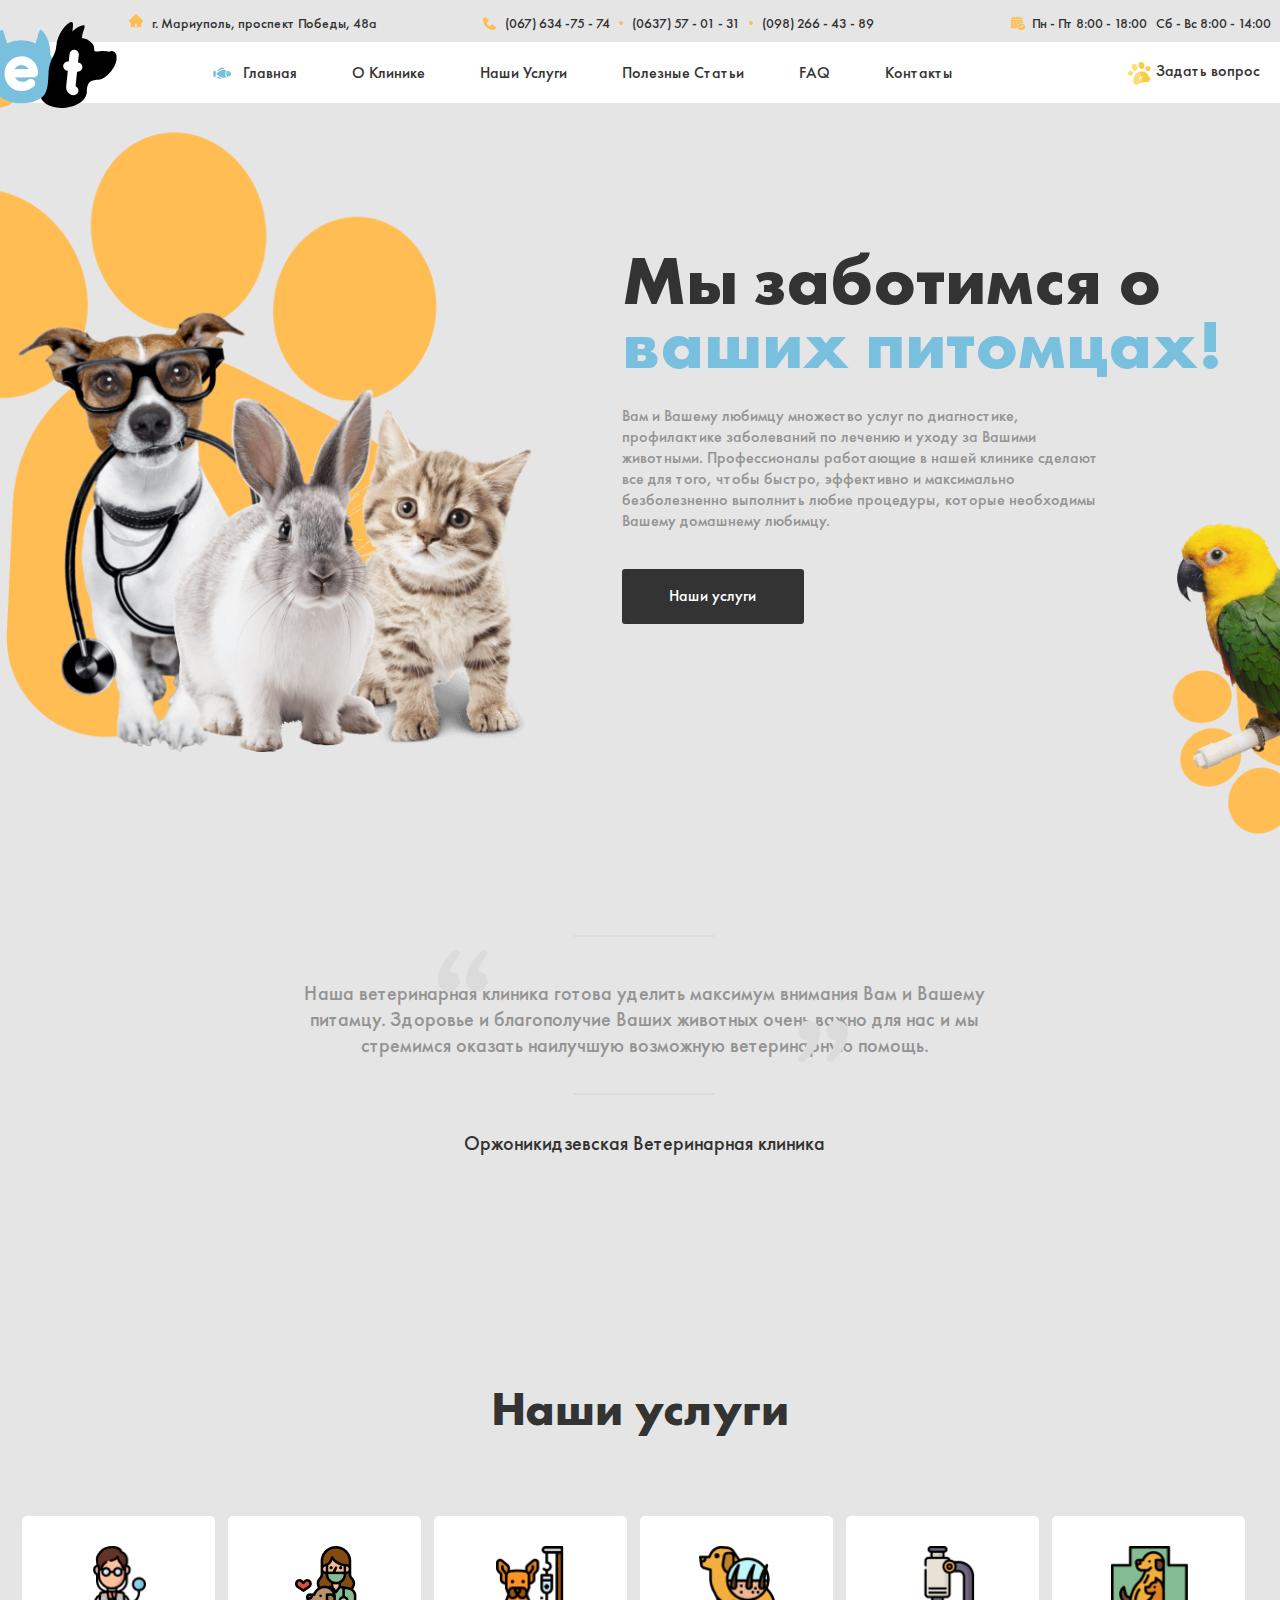
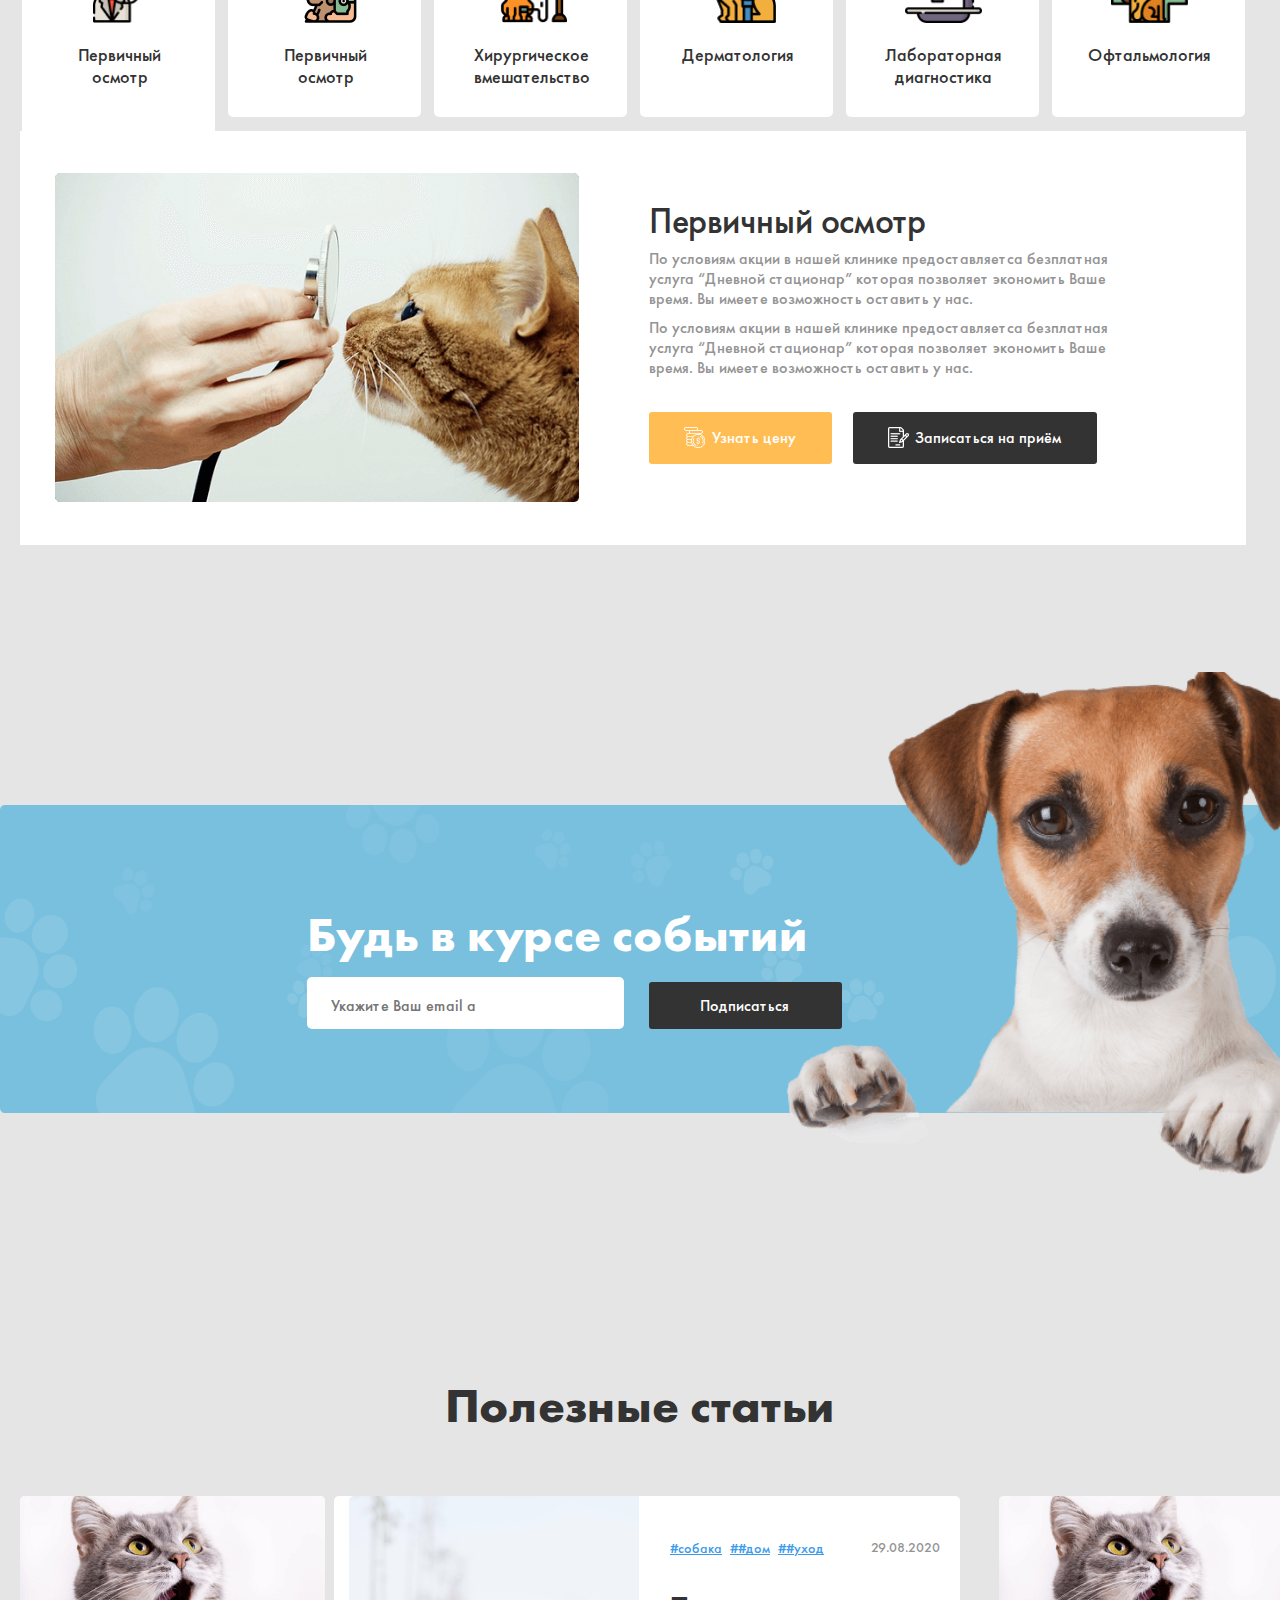
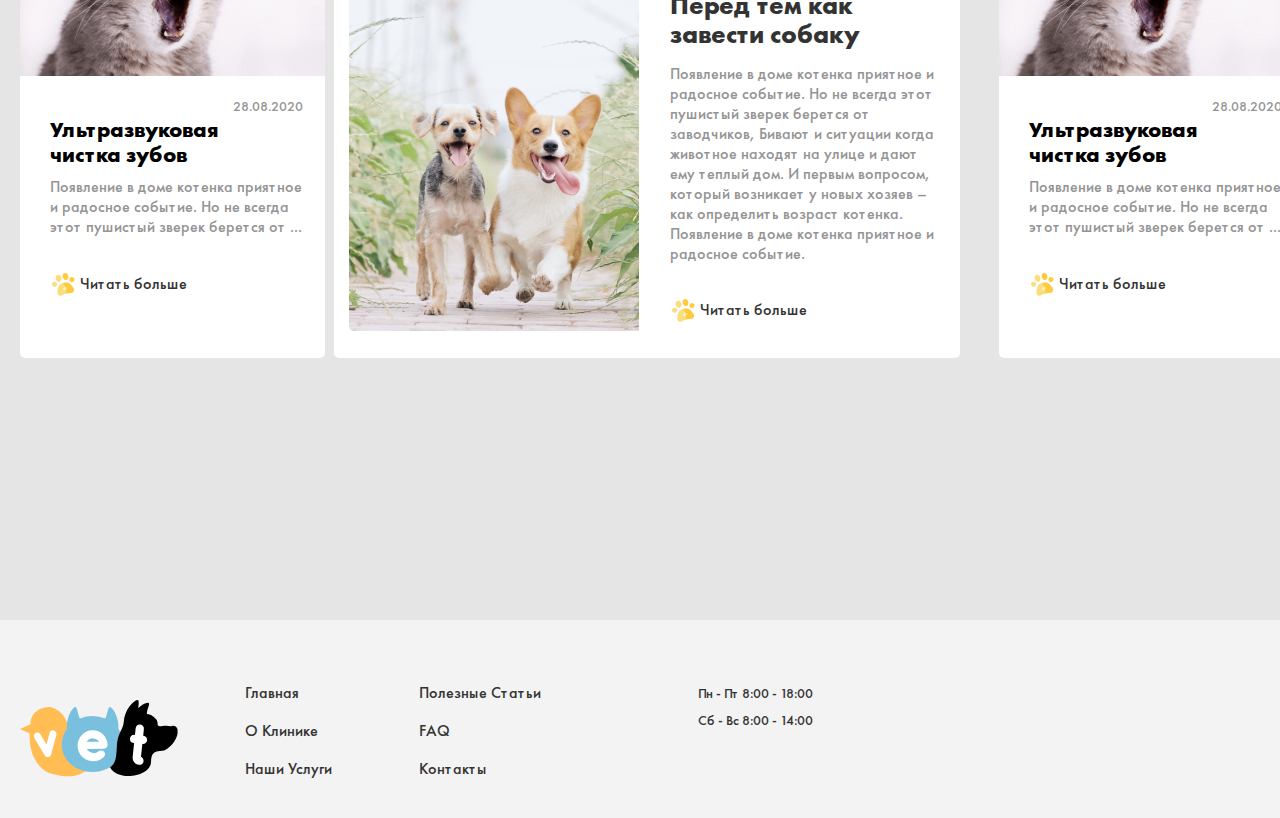
<file: index.html>
<!DOCTYPE html>
<html lang="ru">
<head>
  <meta charset="UTF-8">
  <meta name="viewport" content="width=device-width, initial-scale=1.0">
  <title>Rafikov</title>
  <link rel="stylesheet" href="css/normalize.css">
  <link rel="stylesheet" href="css/style.css">
</head>
<body>
  <header class="site-header">
    <di class="header__call-wrapper">
      <div class="container call-wrapper__container">
        <address class="address">г. Мариуполь, проспект Победы, 48а</address>
        <a class="call-link call-link--tell" href="tel:+0676347574">(067) 634 -75 - 74</a>
        <a class="call-link point" href="tel:+0637570131">(0637) 57 - 01 - 31</a>
        <a class="call-link point" href="tel:+0982664389">(098) 266 - 43 - 89</a>
        <a class="call-link data" href="#">Пн - Пт 8:00 - 18:00</a>
        <a class="call-link" href="#">Сб - Вс 8:00 - 14:00</a>
      </div>
    </di>
    <div class="header__sitenav-box">
      <div class="container sitenav-box__container">
        <a class="site-logo" href="index.html">
          <img class="logo-img" src="img/logo.svg" alt="logo" width="177" height="86">
        </a>
        <nav class="sitanav">
          <ul class="sitenav__list">
            <li class="list__item">
              <a class="list__link list__link--active" href="#">Главная</a>
            </li>
            <li class="list__item">
              <a class="list__link" href="#">О Клинике</a>
            </li>
            <li class="list__item">
              <a class="list__link" href="#">Наши Услуги</a>
            </li>
            <li class="list__item">
              <a class="list__link" href="#">Полезные Статьи</a>
            </li>
            <li class="list__item">
              <a class="list__link" href="#">FAQ</a>
            </li>
            <li class="list__item">
              <a class="list__link" href="#">Контакты</a>
            </li>
          </ul>
        </nav>
        <a class="sitenav-box__link" href="#">Задать вопрос</a>
      </div>
    </div>
  </header>

  <section class="hero">
    <div class="container hero__container">
      <div class="hero__box">
        <h2 class="hero__heading">
          Мы заботимся о <span class="hero__span">ваших питомцах!</span>
        </h2>
        <p class="hero__text">Вам и Вашему любимцу множество услуг по диагностике, профилактике заболеваний по лечению и уходу за Вашими животными. Профессионалы работающие в нашей клинике сделают все для того, чтобы быстро, эффективно и максимально безболезненно выполнить любие процедуры, которые необходимы Вашему домашнему любимцу.
        </p>
        <a class="hero__link" href="#">Наши услуги</a>
      </div>
    </div>
  </section>

  <section class="comment-box">
    <div class="container comment__container">
      <h2 class="comment-box__heading">Оржоникидзевская Ветеринарная клиника</h2>
      <blockquote class="blockquote">
        Наша ветеринарная клиника готова уделить максимум внимания Вам и Вашему питамцу. Здоровье и благополучие Ваших животных очень важно для нас и мы стремимся оказать наилучшую возможную ветеринарную помощь.
      </blockquote>
    </div>
  </section>

  <section class="services">
    <div class="container services__container">
      <div class="services__wrapper">
        <h2 class="wrapper__heading">Наши услуги</h2>
        <ul class="services-list">
          <li class="services__item services__item--active">
            <a class="services__link" href="#">
              <h3 class="link__heading man">Первичный осмотр</h3>
            </a>
          </li>
          <li class="services__item">
            <a class="services__link" href="#">
              <h3 class="link__heading woman">Первичный осмотр</h3>
            </a>
          </li>
          <li class="services__item">
            <a class="services__link" href="#">
              <h3 class="link__heading dog">Хирургическое вмешательство</h3>
            </a>
          </li>
          <li class="services__item">
            <a class="services__link" href="#">
              <h3 class="link__heading dog-other">Дерматология</h3>
            </a>
          </li>
          <li class="services__item">
            <a class="services__link" href="#">
              <h3 class="link__heading microscop">Лабораторная диагностика</h3>
            </a>
          </li>
          <li class="services__item ">
            <a class="services__link" href="#">
              <h3 class="link__heading dogs">Офтальмология</h3>
            </a>
          </li>
          <li class="services__item services__item--none">
            <a class="services__link" href="#">
              <h3 class="link__heading">Первичный осмотр</h3>
            </a>
          </li>
          <li class="services__item services__item--none">
            <a class="services__link" href="#">
              <h3 class="link__heading">Первичный осмотр</h3>
            </a>
          </li>
          <li class="services__item services__item--none">
            <a class="services__link" href="#">
              <h3 class="link__heading">Первичный осмотр</h3>
            </a>
          </li>
          <li class="services__item services__item--none">
            <a class="services__link" href="#">
              <h3 class="link__heading">Первичный осмотр</h3>
            </a>
          </li>
          <li class="services__item services__item--none">
            <a class="services__link" href="#">
              <h3 class="link__heading">Первичный осмотр</h3>
            </a>
          </li>
          <li class="services__item services__item--none">
            <a class="services__link" href="#">
              <h3 class="link__heading">Первичный осмотр</h3>
            </a>
          </li>
        </ul>

        <ul class="list-wrapper">
          <li class="list-item">
            <div class="list-item__box">
              <h3 class="list-item__heading">Первичный осмотр</h3>
              <p class="list-item_text text-margin">По условиям акции в нашей клинике предоставляетса безплатная услуга “Дневной стационар” которая позволяет экономить Ваше время. Вы имеете возможность оставить у нас.</p>
              <p class="list-item_text last-text">По условиям акции в нашей клинике предоставляетса безплатная услуга “Дневной стационар” которая позволяет экономить Ваше время. Вы имеете возможность оставить у нас.</p>
              <div class="list-item__info">
                <a class="list-item__link money" href="#">Узнать цену</a>
                <a class="list-item__link document" href="#">Записаться на приём</a>
              </div>
            </div>
          </li>
        </ul>
      </div>
    </div>
  </section>

  <section class="form-part">
    <div class="container">
      <form class="form" action="https://echo.htmlacademy.ru" method="POST">
        <h2 class="form__heading">Будь в курсе событий</h2>
        <input class="input-email" type="email" name="email" placeholder="Укажите Ваш email адрес" aria-label="email" pattern="^([a-z0-9_\.-]+)@([\da-z\.-]+)\.([a-z\.]{2,6})$" required>
        <button class="form__button" type="submit">Подписаться</button>
      </form>
    </div>
  </section>

  <section class="comment">
    <div class="container">
      <h2 class="comment__heading">Полезные статьи</h2>
      <ul class="comment-list">
        <li class="comment-list__item">
          <div class="comment-box">
            <time class="comment__time" datetime="2020-08-28">28.08.2020</time>
            <h3 class="comment-box__title">Ультразвуковая чистка зубов</h3>
            <p class="comment__text">Появление в доме котенка приятное и радосное событие. Но не всегда этот пушистый зверек берется от ...</p>
            <a class="comment__link" href="#">Читать больше</a>
          </div>
        </li>

        <li class="comment-list__item--active">
          <div class="item--active__box">
            <div class="link-wrapper">
              <a class="link-wrapper__link" href="#">#собака</a>
              <a class="link-wrapper__link" href="#">##дом</a>
              <a class="link-wrapper__link" href="#">##уход</a>
              <time class="comment__time" datetime="2020-08-29">29.08.2020</time>
            </div>
            <h2 class="item--active__heading">Перед тем как завести собаку</h2>
            <p class="item--active__text">Появление в доме котенка приятное и радосное событие. Но не всегда этот пушистый зверек берется от заводчиков, Бивают и ситуации когда животное находят на улице и дают ему теплый дом. И первым вопросом, который возникает у новых хозяев – как определить возраст котенка. Появление в доме котенка приятное и радосное событие.</p>
            <a class="comment__link" href="#">Читать больше</a>
          </div>
        </li>

        <li class="comment-list__item">
          <div class="comment-box">
            <time class="comment__time" datetime="2020-08-28">28.08.2020</time>
            <h3 class="comment-box__title">Ультразвуковая чистка зубов</h3>
            <p class="comment__text">Появление в доме котенка приятное и радосное событие. Но не всегда этот пушистый зверек берется от ...</p>
            <a class="comment__link" href="#">Читать больше</a>
          </div>
        </li>
      </ul>
    </div>
  </section>

  <footer class="site-footer">
    <div class="container footer__container">
      <a class="site-logo-footer" href="index.html">
        <img class="footer-logo__img" src="img/logo.svg" alt="logo" width="158" height="76">
      </a>
      <div class="footer-wrapper">
        <ul class="footer-list footer-list--margin">
          <li class="footer-list__item">
            <a class="footer-list__link" href="#">Главная</a>
          </li>
          <li class="footer-list__item">
            <a class="footer-list__link" href="#">О Клинике</a>
          </li>
          <li class="footer-list__item">
            <a class="footer-list__link" href="#">Наши Услуги</a>
          </li>
        </ul>

        <ul class="footer-list list-margin">
          <li class="footer-list__item">
            <a class="footer-list__link" href="#">Полезные Статьи</a>
          </li>
          <li class="footer-list__item">
            <a class="footer-list__link" href="#">FAQ</a>
          </li>
          <li class="footer-list__item">
            <a class="footer-list__link" href="#">Контакты</a>
          </li>
        </ul>
        <ul class="footer-data-list">
          <li class="data-list__item">
            <a class="data-list__link" href="#">Пн - Пт 8:00 - 18:00</a>
          </li>
          <li class="data-list__item">
            <a class="data-list__link" href="#">Сб - Вс 8:00 - 14:00</a>
          </li>
        </ul>
      </div>
    </div>
  </footer>
</body>
</html>
</file>
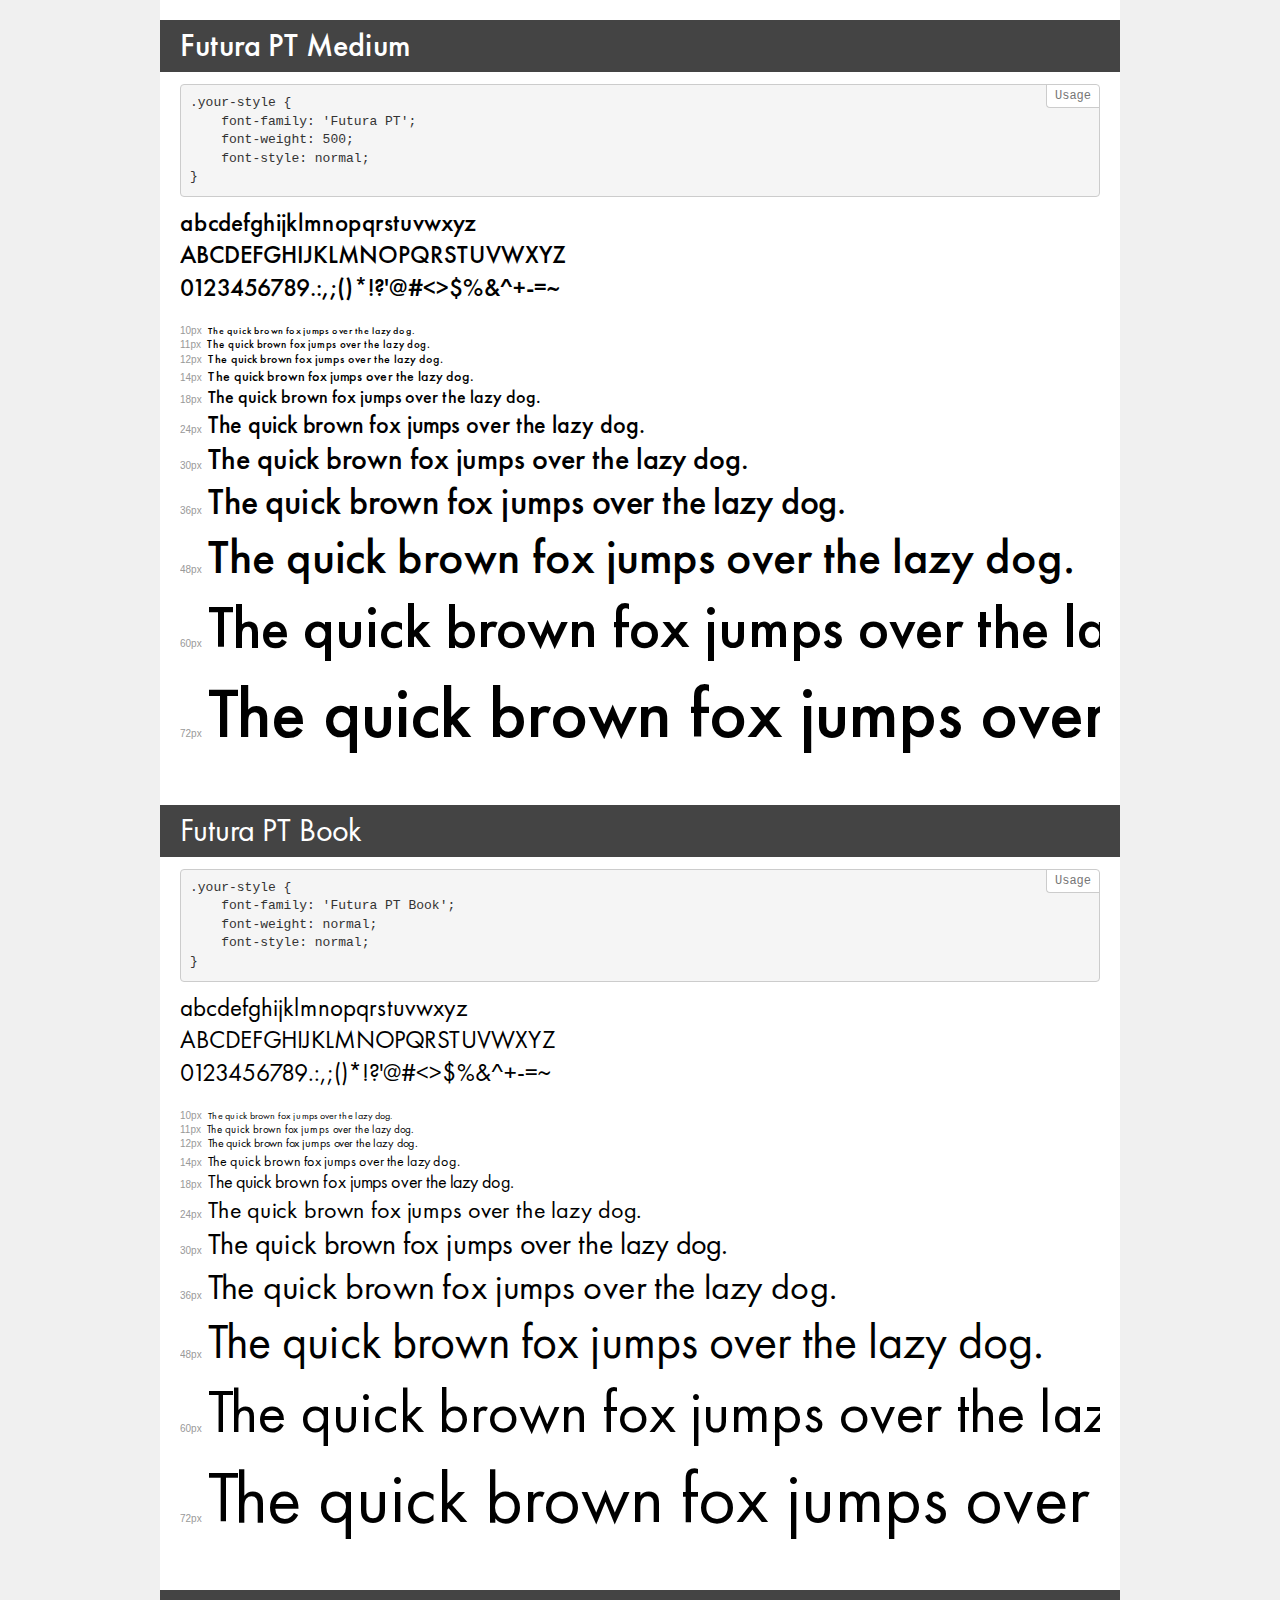
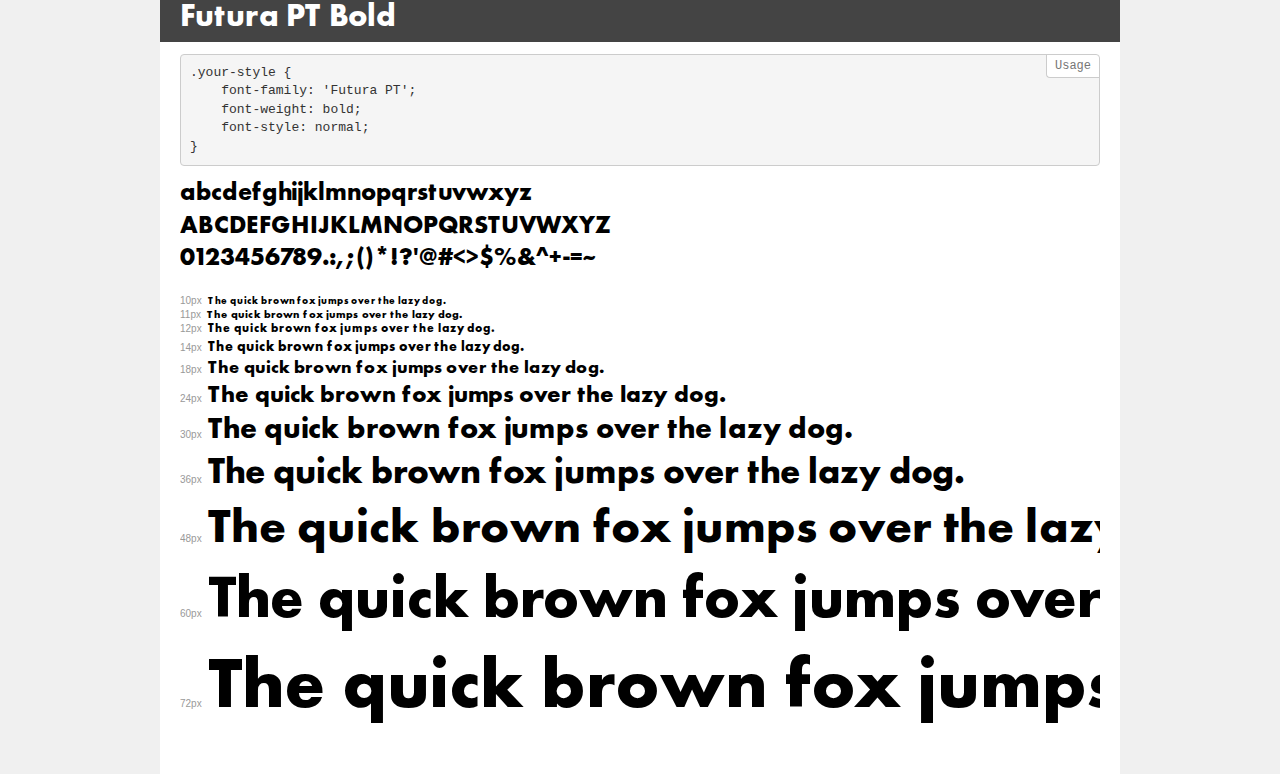
<file: fonts/demo.html>
<!DOCTYPE html>
<html lang="en">
<head>
    <meta charset="utf-8">
    <meta http-equiv="X-UA-Compatible" content="IE=edge">
    <meta name="viewport" content="width=device-width, initial-scale=1">
    <meta name="robots" content="noindex, noarchive">
    <meta name="format-detection" content="telephone=no">
    <title>Transfonter demo</title>
    <link href="stylesheet.css" rel="stylesheet">
    <style>
        /*
        http://meyerweb.com/eric/tools/css/reset/
        v2.0 | 20110126
        License: none (public domain)
        */
        html, body, div, span, applet, object, iframe,
        h1, h2, h3, h4, h5, h6, p, blockquote, pre,
        a, abbr, acronym, address, big, cite, code,
        del, dfn, em, img, ins, kbd, q, s, samp,
        small, strike, strong, sub, sup, tt, var,
        b, u, i, center,
        dl, dt, dd, ol, ul, li,
        fieldset, form, label, legend,
        table, caption, tbody, tfoot, thead, tr, th, td,
        article, aside, canvas, details, embed,
        figure, figcaption, footer, header, hgroup,
        menu, nav, output, ruby, section, summary,
        time, mark, audio, video {
            margin: 0;
            padding: 0;
            border: 0;
            font-size: 100%;
            font: inherit;
            vertical-align: baseline;
        }
        /* HTML5 display-role reset for older browsers */
        article, aside, details, figcaption, figure,
        footer, header, hgroup, menu, nav, section {
            display: block;
        }
        body {
            line-height: 1;
        }
        ol, ul {
            list-style: none;
        }
        blockquote, q {
            quotes: none;
        }
        blockquote:before, blockquote:after,
        q:before, q:after {
            content: '';
            content: none;
        }
        table {
            border-collapse: collapse;
            border-spacing: 0;
        }
        /* demo styles */
        body {
            background: #f0f0f0;
            color: #000;
        }
        .page {
            background: #fff;
            width: 920px;
            margin: 0 auto;
            padding: 20px 20px 0 20px;
            overflow: hidden;
        }
        .font-container {
            overflow-x: auto;
            overflow-y: hidden;
            margin-bottom: 40px;
            line-height: 1.3;
            white-space: nowrap;
            padding-bottom: 5px;
        }
        h1 {
            position: relative;
            background: #444;
            font-size: 32px;
            color: #fff;
            padding: 10px 20px;
            margin: 0 -20px 12px -20px;
        }
        .letters {
            font-size: 25px;
            margin-bottom: 20px;
        }
        .s10:before {
            content: '10px';
        }
        .s11:before {
            content: '11px';
        }
        .s12:before {
            content: '12px';
        }
        .s14:before {
            content: '14px';
        }
        .s18:before {
            content: '18px';
        }
        .s24:before {
            content: '24px';
        }
        .s30:before {
            content: '30px';
        }
        .s36:before {
            content: '36px';
        }
        .s48:before {
            content: '48px';
        }
        .s60:before {
            content: '60px';
        }
        .s72:before {
            content: '72px';
        }
        .s10:before, .s11:before, .s12:before, .s14:before,
        .s18:before, .s24:before, .s30:before, .s36:before,
        .s48:before, .s60:before, .s72:before {
            font-family: Arial, sans-serif;
            font-size: 10px;
            font-weight: normal;
            font-style: normal;
            color: #999;
            padding-right: 6px;
        }
        pre {
            display: block;
            position: relative;
            padding: 9px;
            margin: 0 0 10px;
            font-family: Monaco, Menlo, Consolas, "Courier New", monospace;
            font-size: 13px;
            line-height: 1.428571429;
            color: #333;
            font-weight: normal;
            font-style: normal;
            background-color: #f5f5f5;
            border: 1px solid #ccc;
            overflow-x: auto;
            border-radius: 4px;
        }
        pre:after {
            display: block;
            position: absolute;
            right: 0;
            top: 0;
            content: 'Usage';
            line-height: 1;
            padding: 5px 8px;
            font-size: 12px;
            color: #767676;
            background-color: #fff;
            border: 1px solid #ccc;
            border-right: none;
            border-top: none;
            border-radius: 0 4px 0 4px;
            z-index: 10;
        }
        /* responsive */
        @media (max-width: 959px) {
            .page {
                width: auto;
                margin: 0;
            }
        }
    </style>
</head>
<body>
<div class="page">
    <div class="demo">
        <h1 style="font-family: 'Futura PT'; font-weight: 500; font-style: normal;">Futura PT Medium</h1>
        <pre>.your-style {
    font-family: 'Futura PT';
    font-weight: 500;
    font-style: normal;
}</pre>
        <div class="font-container" style="font-family: 'Futura PT'; font-weight: 500; font-style: normal;">
            <p class="letters">
                abcdefghijklmnopqrstuvwxyz<br>
ABCDEFGHIJKLMNOPQRSTUVWXYZ<br>
                0123456789.:,;()*!?'@#<>$%&^+-=~
            </p>
            <p class="s10" style="font-size: 10px;">The quick brown fox jumps over the lazy dog.</p>
            <p class="s11" style="font-size: 11px;">The quick brown fox jumps over the lazy dog.</p>
            <p class="s12" style="font-size: 12px;">The quick brown fox jumps over the lazy dog.</p>
            <p class="s14" style="font-size: 14px;">The quick brown fox jumps over the lazy dog.</p>
            <p class="s18" style="font-size: 18px;">The quick brown fox jumps over the lazy dog.</p>
            <p class="s24" style="font-size: 24px;">The quick brown fox jumps over the lazy dog.</p>
            <p class="s30" style="font-size: 30px;">The quick brown fox jumps over the lazy dog.</p>
            <p class="s36" style="font-size: 36px;">The quick brown fox jumps over the lazy dog.</p>
            <p class="s48" style="font-size: 48px;">The quick brown fox jumps over the lazy dog.</p>
            <p class="s60" style="font-size: 60px;">The quick brown fox jumps over the lazy dog.</p>
            <p class="s72" style="font-size: 72px;">The quick brown fox jumps over the lazy dog.</p>
        </div>
    </div>
    <div class="demo">
        <h1 style="font-family: 'Futura PT Book'; font-weight: normal; font-style: normal;">Futura PT Book</h1>
        <pre>.your-style {
    font-family: 'Futura PT Book';
    font-weight: normal;
    font-style: normal;
}</pre>
        <div class="font-container" style="font-family: 'Futura PT Book'; font-weight: normal; font-style: normal;">
            <p class="letters">
                abcdefghijklmnopqrstuvwxyz<br>
ABCDEFGHIJKLMNOPQRSTUVWXYZ<br>
                0123456789.:,;()*!?'@#<>$%&^+-=~
            </p>
            <p class="s10" style="font-size: 10px;">The quick brown fox jumps over the lazy dog.</p>
            <p class="s11" style="font-size: 11px;">The quick brown fox jumps over the lazy dog.</p>
            <p class="s12" style="font-size: 12px;">The quick brown fox jumps over the lazy dog.</p>
            <p class="s14" style="font-size: 14px;">The quick brown fox jumps over the lazy dog.</p>
            <p class="s18" style="font-size: 18px;">The quick brown fox jumps over the lazy dog.</p>
            <p class="s24" style="font-size: 24px;">The quick brown fox jumps over the lazy dog.</p>
            <p class="s30" style="font-size: 30px;">The quick brown fox jumps over the lazy dog.</p>
            <p class="s36" style="font-size: 36px;">The quick brown fox jumps over the lazy dog.</p>
            <p class="s48" style="font-size: 48px;">The quick brown fox jumps over the lazy dog.</p>
            <p class="s60" style="font-size: 60px;">The quick brown fox jumps over the lazy dog.</p>
            <p class="s72" style="font-size: 72px;">The quick brown fox jumps over the lazy dog.</p>
        </div>
    </div>
    <div class="demo">
        <h1 style="font-family: 'Futura PT'; font-weight: bold; font-style: normal;">Futura PT Bold</h1>
        <pre>.your-style {
    font-family: 'Futura PT';
    font-weight: bold;
    font-style: normal;
}</pre>
        <div class="font-container" style="font-family: 'Futura PT'; font-weight: bold; font-style: normal;">
            <p class="letters">
                abcdefghijklmnopqrstuvwxyz<br>
ABCDEFGHIJKLMNOPQRSTUVWXYZ<br>
                0123456789.:,;()*!?'@#<>$%&^+-=~
            </p>
            <p class="s10" style="font-size: 10px;">The quick brown fox jumps over the lazy dog.</p>
            <p class="s11" style="font-size: 11px;">The quick brown fox jumps over the lazy dog.</p>
            <p class="s12" style="font-size: 12px;">The quick brown fox jumps over the lazy dog.</p>
            <p class="s14" style="font-size: 14px;">The quick brown fox jumps over the lazy dog.</p>
            <p class="s18" style="font-size: 18px;">The quick brown fox jumps over the lazy dog.</p>
            <p class="s24" style="font-size: 24px;">The quick brown fox jumps over the lazy dog.</p>
            <p class="s30" style="font-size: 30px;">The quick brown fox jumps over the lazy dog.</p>
            <p class="s36" style="font-size: 36px;">The quick brown fox jumps over the lazy dog.</p>
            <p class="s48" style="font-size: 48px;">The quick brown fox jumps over the lazy dog.</p>
            <p class="s60" style="font-size: 60px;">The quick brown fox jumps over the lazy dog.</p>
            <p class="s72" style="font-size: 72px;">The quick brown fox jumps over the lazy dog.</p>
        </div>
    </div>
</div>
</body>
</html>
</file>
<file: css/style.css>
@font-face {
  font-family: "Futura PT";
  font-weight: 500;
  font-style: normal;
  font-display: swap;
  src: url("../fonts/subset-FuturaPT-Medium.woff2") format("woff2"),
  url("../fonts/subset-FuturaPT-Medium.woff") format("woff");
}

@font-face {
  font-family: "Futura PT Book";
  font-weight: normal;
  font-style: normal;
  font-display: swap;
  src: url("../fonts/subset-FuturaPT-Book.woff2") format("woff2"),
  url("../fonts/subset-FuturaPT-Book.woff") format("woff");
  font-weight: normal;
}

@font-face {
  font-family: "Futura PT";
  font-weight: bold;
  font-style: normal;
  font-display: swap;
  src: url("../fonts/subset-FuturaPT-Bold.woff2") format("woff2"),
  url("../fonts/subset-FuturaPT-Bold.woff ") format("woff");
}

html {
  box-sizing: border-box;
}

*,
::before,
::after {
  box-sizing: inherit;
}

body {
  margin: 0;
  padding: 0;
  font-family: "Futura PT", "Arial", sans-serif;
  font-size: 16px;
  line-height: 1.5;
  background-color: #E5E5E5;
  color: #222;
overflow-x: hidden;
}

img {
  max-width: 100%;
  height: auto;
}

.visually-hidden {
  position: absolute;
  width: 1px;
  height: 1px;
  margin: -1px;
  border: 0;
  padding: 0;
  clip: rect(0 0 0 0);
  overflow: hidden;
}

.container {
  max-width: 1350px;
  padding-left: 20px;
  padding-right: 20px;
  margin-left: auto;
  margin-right: auto;
}

@media
only screen and (-webkit-min-device-pixel-ratio: 2),
only screen and (   min--moz-device-pixel-ratio: 2),
only screen and (     -o-min-device-pixel-ratio: 2/1),
only screen and (        min-device-pixel-ratio: 2),
only screen and (                min-resolution: 192dpi),
only screen and (                min-resolution: 2dppx) {

}

.header__call-wrapper {
    background: #F9F8F8;
}

.call-wrapper__container {
  display: flex;
  align-items: center;
  padding: 14px 0px 10px 0px;
}
.address {
  display: flex;
  vertical-align: baseline;
  font-style: normal;
  font-weight: 500;
  font-size: 14px;
  line-height: 18px;
  color: #333333;
  margin-left: auto;
  margin-right: 106px;
}
.address::before{
  content: "";
  background-image: url("../img/home.png");
  width: 14px;
  height: 14px;
  margin-right: 9px;
}
.call-link {
  display: flex;
  align-items: center;
  text-decoration: none;
  font-style: normal;
  font-weight: 500;
  font-size: 14px;
  line-height: 18px;
  color: #333333;
  margin-right: 9px;
}
.call-link:hover{
  color: #FFBD54;
}
.call-link:active{
  opacity: 0.6;
}
.call-link--tell::before{
  content: "";
  background-image: url("../img/Vector.png");
  width: 13px;
  height: 13px;
  margin-right: 9px;
}
.point::before{
  content: "";
  width: 4px;
  height: 4px;
  background-color: #FFBD54;
  border-radius: 50%;
  margin-right: 9px;
}
.data{
  margin-left: auto;
}
.data::before{
  content: "";
  background-image: url("../img/data.png");
  width: 14px;
  height: 14px;
  margin-right: 7px;
}
.header__sitenav-box{
  background-color: #FFFF;
}
.sitenav-box__container{
  position: relative;
  display: flex;
  align-items: center;
}
.site-logo {
  position: absolute;
display: block;
left: -60px;
top: -20px;
}
.site-logo:hover{
  opacity: 0.8;
  }
  .site-logo:active{
    opacity: 0.6;
  }
.logo-img {
  display: block;
}
.sitanav {
  max-width: 725px;
  margin-left: auto;

  padding: 20px 0px;
}
.sitenav__list {
  display: flex;
  align-items: center;
  margin: 0;
  padding: 0;
  list-style-type: none;
}
.list__item {
  margin-right: 55px;
}
.list__link--active::before{
  content: "";
  background-image: url("../img/active.png");
  width: 20px;
  height: 20px;
  margin-right: 12px  ;
}
.list__link {
  display: flex;
  text-decoration: none;
  align-items: center;
  font-style: normal;
  font-weight: 500;
  font-size: 16px;
  line-height: 21px;
  color: #333333;
  white-space: nowrap;
}
.list__link:hover{
  box-shadow: 0 5px 0 0 #F4FFAD;
}
.list__link:active{
  box-shadow: 0 5px 0 0 #F4FFAD;
  opacity: 0.6;
}
.sitenav-box__link{
  display: flex;
  text-decoration: none;
  font-style: normal;
font-weight: 500;
font-size: 16px;
line-height: 21px;
color: #333333;
margin-left: auto;
}
.sitenav-box__link::before{
content: "";
background-image: url("../img/pet.png");
width: 25px;
height: 25px;
margin-right: 5px;
}
.hero{
  padding: 145px 0px 290px 0px;
  background-image: url("../img/heroimg.png"), url("../img/parrent.png");
  background-repeat: no-repeat;
  background-size: contain, 319px;
  background-position: calc(50% - 500px) -100px, calc(50% + 650px) 420px;

}
.hero__box {
  width: 608px;
  margin-left: auto;
  margin-right: 30px;
}
.hero__heading {
  margin: 0;
  padding: 0;
  font-style: normal;
font-weight: bold;
font-size: 70px;
line-height: 64px;
color: #333333;
margin-bottom: 29px;
}
.hero__span {
  color: #78C0DE;
}
.hero__text {
  width: 495px;
  margin: 0;
  padding: 0;
    font-style: normal;
font-weight: normal;
font-size: 16px;
line-height: 21px;
color: #949494;
margin-bottom: 38px;
}
.hero__link {
  text-decoration: none;
  display: inline-block;
  padding: 15px 48px 16px 47px;
  color: #FFFFFF;
  background: #333333;
  border-radius: 3px;
}
.hero__link:hover{
background-color: #FFBD54;
color: #333333;
}
.hero__link:active{
background-color: #FFBD54;
color: #333333;
opacity: 0.6;
}
.comment__container{
  position: relative;
  display: flex;
  flex-direction: column;

}
.comment__container::before{
  position: absolute;
   content: "";
  background-image: url("../img/block.png");
  background-repeat: no-repeat;
width: 53px;
height: 44px;
top: 15px;
left: 190px;
}
.comment__container::after{
  position: absolute;
   content: "";
  background-image: url("../img/blockqout.png");
  background-repeat: no-repeat;
width: 53px;
height: 44px;
top: 85px;
right: 190px;
}
.comment-box__heading{
  margin: 0;
  padding: 0;
  font-style: normal;
font-weight: 500;
font-size: 20px;
line-height: 26px;
color: #333333;
text-align: center;
order: 1;
}
.blockquote {
  margin: 0;
  max-width: 753px;
  font-style: normal;
font-weight: normal;
font-size: 20px;
line-height: 26px;
color: #949494;
text-align: center;
margin-left: auto;
margin-right: auto;

}
.blockquote::before{
  display: block;
  width: 140px;
  content: "";
  height: 2px;
  background-color: #DBDBDB;
  margin-left: auto;
  margin-right: auto;
  margin-bottom: 43px;
}
.blockquote::after{
  display: block;
  width: 140px;
  content: "";
  height: 2px;
  background-color: #DBDBDB;
  margin-left: auto;
  margin-right: auto;
  margin-top: 35px;
  margin-bottom: 35px;
}
.services {
  padding: 191px 0px 127px 0px;
}

.wrapper__heading {
  margin: 0;
  padding: 0;
  font-style: normal;
font-weight: bold;
font-size: 48px;
line-height: 54px;
color: #333333;
text-align: center;
margin-bottom: 80px;
}
.services-list {
  display: flex;
  align-items: center;
  justify-content: center;
  max-width: 1226px;
  margin: 0;
  padding: 0;
  list-style-type: none;
  margin-bottom: 14px;
}
.services__item {
  width: 193px;
  height: 201px;
  background-color: #fff;
margin-right: 13px;
border-radius: 5px;
}
.services__item--active{
  border-bottom: none;
  box-shadow: 0 20px 0 0 white;
}
.services__item:nth-child(6n){
  margin: 0;
}
.services__item--none{
  display: none;
}
.services__link {
  text-decoration: none;
  width: 100%;
  height: 100%;
  display: block;
  padding: 30px 32px 28px 35px;
}
.services__link:hover{
  opacity: 0.8;
}
.services__link:active{
  opacity: 0.6;
}
.link__heading{
  margin: 0;
  padding: 0;
  font-style: normal;
font-weight: 500;
font-size: 18px;
line-height: 22px;
color: #333333;
text-align: center;
}
.link__heading::before{
  display: block;
  content: "";
  background-repeat: no-repeat;
  background-size: contain;
  background-position: center center;
  width: 78px;
  height: 77px;
  margin-left: auto;
  margin-right: auto;
  margin-bottom: 21px;
}
.man::before{
  background-image: url("../img/doctor.png");
}
.woman::before{
  background-image: url("../img/women.png");
}
.dog::before{
  background-image: url("../img/filledoutline.png");
}
.dog-other::before{
  background-image: url("../img/filledoutline1.png");
}
.microscop::before{
  background-image: url("../img/veterinary.png");
}
.dogs::before{
  background-image: url("../img/dog.png");
}
.list-wrapper{
margin: 0;
padding: 0;
list-style-type: none;
}
.list-item {
  display: flex;
  align-items: center;
  width: 1226px;
  background-color: #fff;
  padding: 42px 105px 43px 35px;
}
.list-item__box {
  width: 492px;
  margin-left: auto;
}
.list-item::before{
  display: block;
  content: "";
  background-image: url("../img/cat.png");
  width: 524px;
  height: 329px;

}
.list-item__heading {
    margin: 0;
  padding: 0;
  font-style: normal;
font-weight: 500;
font-size: 36px;
line-height: 20px;
color: #333333;
margin-bottom: 18px;
}
.list-item_text {
  width: 492px;
  margin: 0;
  padding: 0;
  font-weight: normal;
  font-size: 16px;
  line-height: 20px;
  color: #949494;
}
.text-margin{
  margin-bottom: 9px;
}
.last-text{
  margin-bottom: 34px ;
}
.list-item__info {
  display: flex;
  align-items: center;
}
.list-item__link{
  padding: 15px 36px 16px 35px;
  display: flex;
  vertical-align: baseline;
text-decoration: none;
color: white;
font-style: normal;
font-weight: 500;
font-size: 16px;
line-height: 21px;
}
.list-item__link:hover{
  background-color: black;
  color: #FFBD54;
}
.list-item__link:active{
  background-color: black;
  color: #FFBD54;
  opacity: 0.6;
}
.money{
  background: #FFBD54;
border-radius: 3px;
margin-right: 21px;
}
.document{
background: #333333;
border-radius: 3px;
}
.money::before{
  content: "";
  background-image: url("../img/money.png");
  width: 21px;
  height: 21px;
  margin-right: 7px;
}
.document::before{
  content: "";
  background-image: url("../img/document.png");
  width: 21px;
  height: 21px;
  margin-right: 6px;
}
.form-part{
  padding-top: 253px;
  padding-bottom: 216px;
  background-image: url("../img/bagdog.png"), url("../img/bgimgdog.png");
background-size: contain, 100% 308px;
background-repeat: no-repeat;
background-position: calc(50% + 450px) -55px, center center;
}

.form {
margin-left: 287px;
}
.form__heading {
  margin: 0;
padding: 0;
font-style: normal;
font-weight: bold;
font-size: 48px;
line-height: 20px;
color: #FFFFFF;
margin-bottom: 32px;
}
.input-email {
  border: 2px solid transparent;
  padding: 18px 147px 12px 22px;
  border-radius: 5px;
  margin-right: 21px;
  outline: none;
}
.input-email:focus{
border: 2px solid #FFBD54;
}
.input-email:not(:placeholder-shown):invalid{
  color: red;
  border: 2px solid red;
}
.form__button {
  border: none;
  padding: 15px 53px 14px 51px;
  background: #333333;
border-radius: 3px;
color: white;
}
.form__button:hover{
  background: #FFBD54;
  color: black;
}
.form__button:active{
  background: #FFBD54;
  color: black;
  opacity: 0.6;
}
.comment{
  padding-top: 151px;
  padding-bottom: 262px;
}
.comment__heading {
  margin: 0;
  padding: 0;
  font-style: normal;
font-weight: bold;
font-size: 48px;
line-height: 20px;
color: #333333;
text-align: center;
margin-bottom: 80px;
}
.comment-list {
  display: flex;

  margin: 0;
  padding: 0;
  list-style-type: none;
}
.comment-list__item {
  width: 305px;
  background-color: #fff;
  border-radius: 5px;
  margin-right: 9px;
}
.comment-list__item:hover, .comment-list__item:hover .comment__link{
  filter: drop-shadow(0px 4px 4px rgba(0, 0, 0, 0.25));
  color: #FFBD54;
}
.comment-list__item:active, .comment-list__item:hover .comment__link{
  filter: drop-shadow(0px 4px 4px rgba(0, 0, 0, 0.25));
  color: #FFBD54;
  opacity: 0.8;
}
.comment-list__item::before{
  display: block;
  content: "";
  background-image: url("../img/bagcat.png");
  width: 305px;
  height: 180px;
}
.comment-box {
  padding: 21px 22px 35px 30px;
display: flex;
flex-direction: column;

}
.comment__time{
margin-left: auto;
    font-style: normal;
font-weight: 500;
font-size: 14px;
line-height: 18px;
color: #949494;
margin-bottom: 2px;
}
.comment-box__title{
    width: 182px;
  margin: 0;
  padding: 0;
  font-style: normal;
font-weight: bold;
font-size: 22px;
line-height: 25px;
color: #000000;
margin-bottom: 10px;
}
.comment__text {
  margin: 0;
  padding: 0;
  font-style: normal;
font-weight: normal;
font-size: 16px;
line-height: 20px;
color: #949494;
margin-bottom: 34px;
}
.comment__link{
  display: flex;
  align-items: center;
  text-decoration: none;
  font-style: normal;
font-weight: 500;
font-size: 16px;
line-height: 21px;
color: #333333;
}
.comment__link::before{
   content: "";
  background-image: url("../img/pet.png");
width: 25px;
height: 25px;
margin-right: 5px;
}
.comment-list__item--active{
  display: flex;
  width: 640px;
  background-color: #fff;
  border-radius: 5px;
  margin-right: 39px;
}
.comment-list__item--active:hover, .comment-list__item--active:hover .comment__link{
  filter: drop-shadow(0px 4px 4px rgba(0, 0, 0, 0.25));
  color: #FFBD54;
}
.comment-list__item--active:active, .comment-list__item--active:hover .comment__link{
  filter: drop-shadow(0px 4px 4px rgba(0, 0, 0, 0.25));
  color: #FFBD54;
  opacity: 0.8;
}
.comment-list__item--active::before{
  content: "";
  background-image: url("../img/bottomdog.png");
  width: 305px;
  height: 435px;
background-size: contain;
background-repeat: no-repeat;
background-position: 15px;
}
.item--active__box{
  display: flex;
  flex-direction: column;
    padding: 41px 20px 36px 31px;
  margin-left: auto;

}
.link-wrapper{
  display: flex;
  align-items: center;
  margin-bottom: 32px;
}
.link-wrapper__link{
  font-style: normal;
font-weight: normal;
font-size: 14px;
line-height: 22px;
color: #3D9CEA;
margin-right: 8px;
}
.item--active__heading {
  width: 193px;
  margin: 0;
  padding: 0;
  font-style: normal;
  font-weight: bold;
  font-size: 26px;
  line-height: 29px;
  color: #333333;
  margin-bottom: 15px;
}
.item--active__text {
  width: 270px;
  margin: 0;
  padding: 0;
  font-style: normal;
  font-weight: normal;
  font-size: 16px;
  line-height: 20px;
  color: #949494;
  margin-bottom: 33px;
}
.site-footer{
  padding-top: 61px;
  padding-bottom: 23px;
  background: #F3F3F3;
}
.footer__container{
  display: flex;
  align-items: center;
}
.site-logo-footer{
  display: block;
  margin-right: 67px;
}
.footer-logo__img{
  display: block;
}
.footer-wrapper{
  display: flex;

}
.footer-list {
  margin: 0;
  padding: 0;
  list-style-type: none;

}
.footer-list--margin{
  margin-right: 87px;
}
.footer-list__item {
  margin-bottom: 14px;
}
.footer-list__link {
  text-decoration: none;
  font-style: normal;
font-weight: 500;
font-size: 16px;
line-height: 21px;
color: #333333;
}
.list-margin{
  margin-right: 157px;
}
.footer-data-list {
  margin: 0;
  padding: 0;
  list-style-type: none;
}
.data-list__item {
  margin-bottom: 3px;

}
.data-list__link {
  text-decoration: none;
  display: inline-block;
  font-style: normal;
font-weight: 500;
font-size: 14px;
line-height: 18px;
color: #333333;
}
</file>
<file: fonts/stylesheet.css>
@font-face {
    font-family: 'Futura PT';
    src: url('subset-FuturaPT-Medium.woff2') format('woff2'),
        url('subset-FuturaPT-Medium.woff') format('woff');
    font-weight: 500;
    font-style: normal;
    font-display: swap;
}

@font-face {
    font-family: 'Futura PT Book';
    src: url('subset-FuturaPT-Book.woff2') format('woff2'),
        url('subset-FuturaPT-Book.woff') format('woff');
    font-weight: normal;
    font-style: normal;
    font-display: swap;
}

@font-face {
    font-family: 'Futura PT';
    src: url('subset-FuturaPT-Bold.woff2') format('woff2'),
        url('subset-FuturaPT-Bold.woff') format('woff');
    font-weight: bold;
    font-style: normal;
    font-display: swap;
}
</file>
